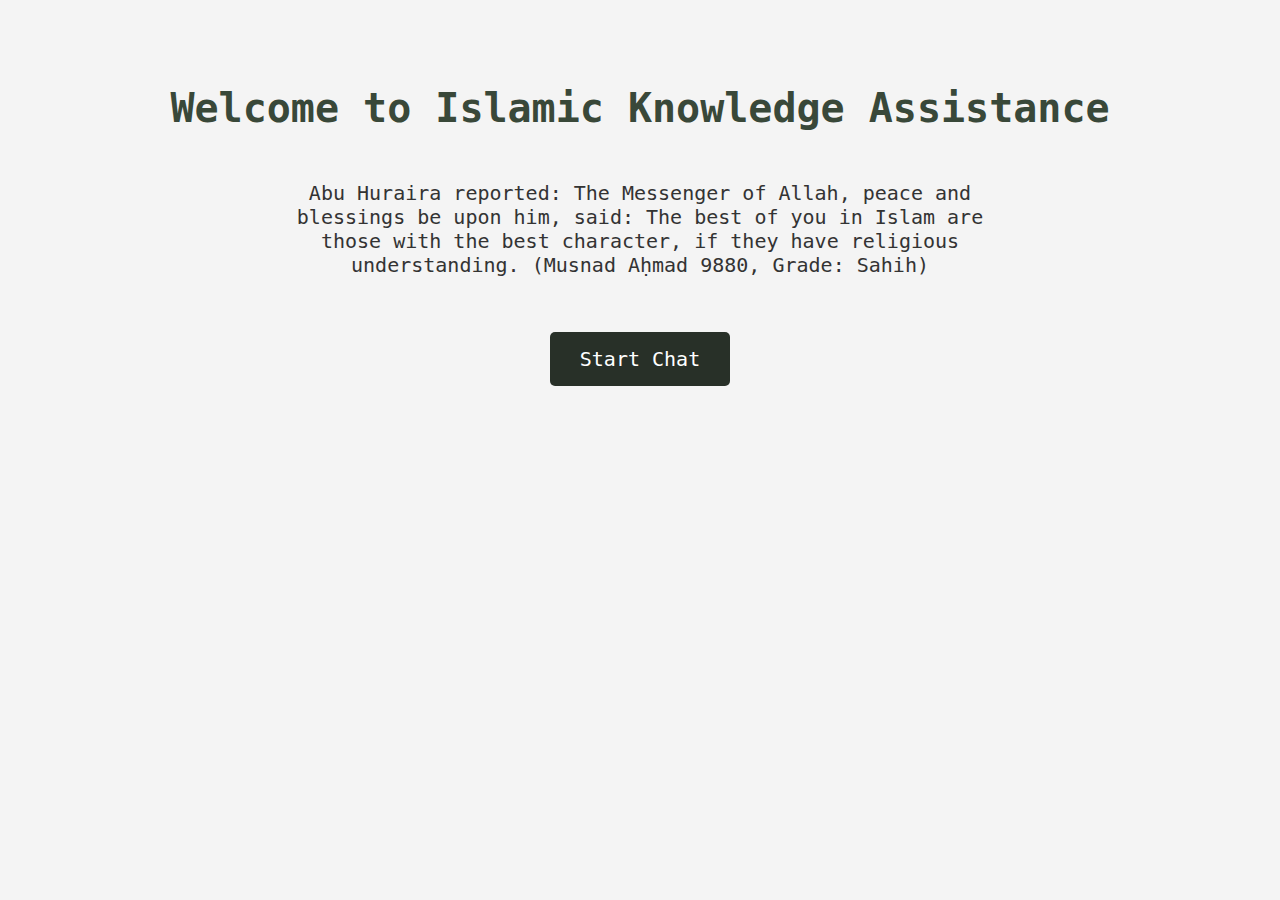
<file: templates/homepage.html>
<!-- chats/templates/homepage.html -->

<!DOCTYPE html>
<html lang="en">
<head>
    <meta charset="UTF-8">
    <meta name="viewport" content="width=device-width, initial-scale=1.0">
    <title>Welcome to My Chatbot</title>
    <style>
        body {
            font-family: monospace;
            background-color: #f4f4f4;
            color: #333;
            text-align: center;
            padding: 50px;
        }

        h1 {
            font-size: 40px;
            text-align: center;
            color: rgb(57,72,57);
        }

        p {
            text-align: center;
            font-size: 20px;
            margin-bottom: 70px;
            margin-top: 50px;
            margin-right: 220px;
            margin-left: 220px;
        }

        .start-chat-btn {
            background-color: rgb(40,48,40);
            color: white;
            border: none;
            padding: 15px 30px;
            font-size: 20px;
            border-radius: 5px;
            cursor: pointer;
            text-decoration: none;
        }

        .start-chat-btn:hover {
            background-color: rgb(70,140,70);
        }
    </style>
</head>
<body>
    <h1>Welcome to Islamic Knowledge Assistance</h1>
    <p>Abu Huraira reported: The Messenger of Allah, peace and blessings be upon him, said: The best of you in Islam are those with the best character, if they have religious understanding.
    (Musnad Aḥmad 9880, Grade: Sahih)</p>
    <a href="/chats/" class="start-chat-btn">Start Chat</a>
</body>
</html>
</file>
